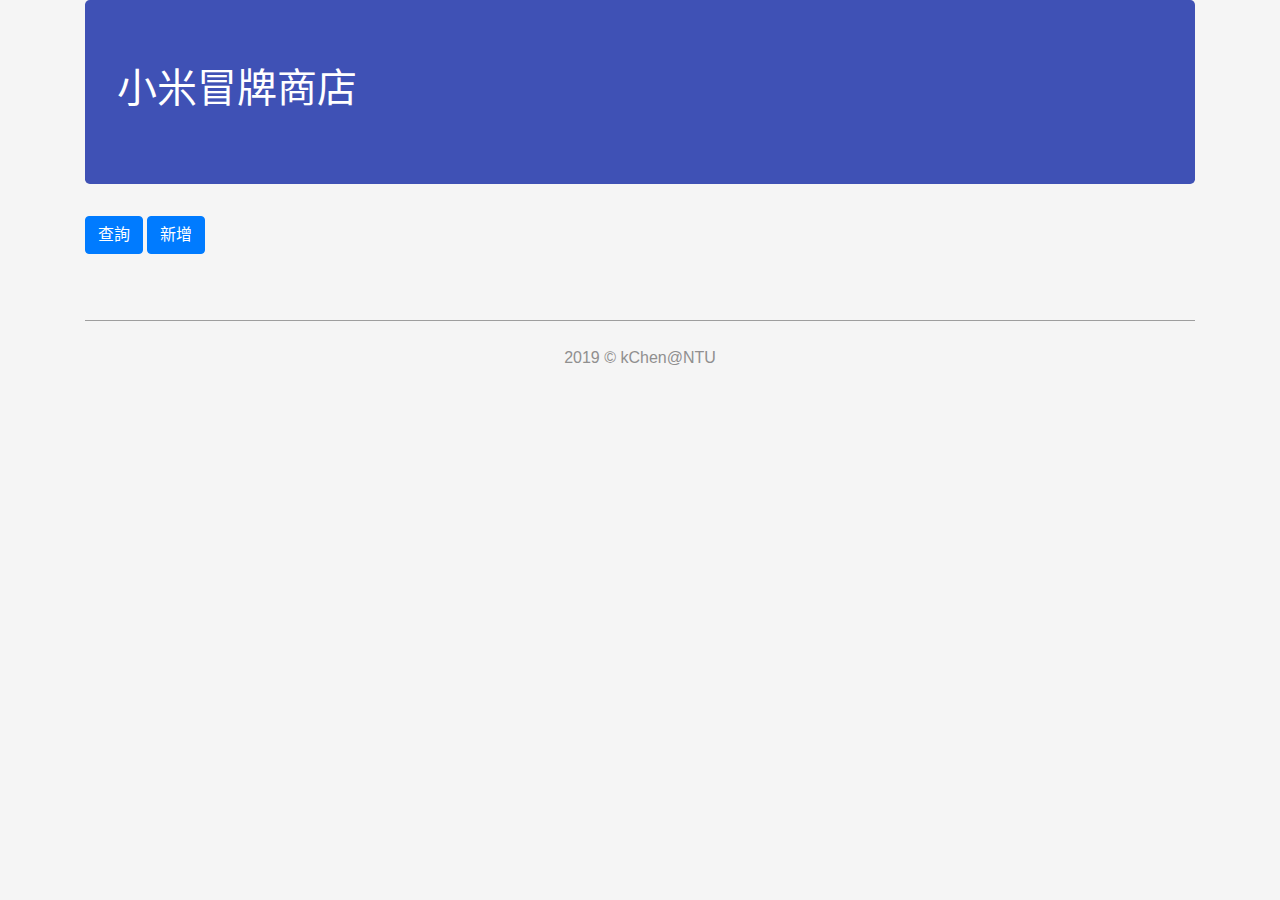
<file: HW2/index.html>
<!DOCTYPE html>
<html lang="zh-TW">

<head>
    <meta charset="UTF-8">
    <meta name="viewport" content="width=device-width, initial-scale=1.0">
    <meta http-equiv="X-UA-Compatible" content="ie=edge">
    <title>小米冒牌商店</title>

    <!-- Bootstrap CSS -->
    <link rel="stylesheet" href="https://stackpath.bootstrapcdn.com/bootstrap/4.3.1/css/bootstrap.min.css" integrity="sha384-ggOyR0iXCbMQv3Xipma34MD+dH/1fQ784/j6cY/iJTQUOhcWr7x9JvoRxT2MZw1T" crossorigin="anonymous">
    <!-- 引入我們自己寫的 CSS -->
    <link rel="stylesheet" href="./css/index.css">
</head>

<body>

    <div class="container">
        <div class="jumbotron">
            <h1>小米冒牌商店</h1>
        </div>

        <!-- 工具列 -->
        <div class="form-group row">
            <div class="col">
                <button id="query" type="button" class="btn btn-primary">查詢</button>
               <a href="./insert.html"><button id="addProduct" type="button" class="btn btn-primary">新增</button></a> 
            </div>
            
        </div>
      

        <!-- 產品列表 -->
        <div class="row" id="product-list">
            <div class="col-*">
                <div class="item">
                    <img class="image" src="https://fakeimg.pl/160x160/" alt="" srcset="">
                    <h3 class="name">產品一</h3>
                    <p class="price">NT$ 999</p>
                </div>
            </div>
            <div class="col-*">
                <div class="item">
                    <img class="image" src="https://fakeimg.pl/160x160/" alt="" srcset="">
                    <h3 class="name">產品二</h3>
                    <p class="price">NT$ 999</p>
                </div>
            </div>
        </div>

        <!-- 分頁 -->
        <div class="row" id="page">
            <div class="col">
                <nav aria-label="Page navigation example">
                    <ul id="page-number" class="pagination justify-content-center">
                        <li class="page-item disabled">
                            <a class="page-link" href="#" tabindex="-1" aria-disabled="true">&laquo;</a>
                        </li>
                        <li class="page-item"><a class="page-link" href="#">1</a></li>
                        <li class="page-item"><a class="page-link" href="#">2</a></li>
                        <li class="page-item"><a class="page-link" href="#">3</a></li>
                        <li class="page-item">
                            <a class="page-link" href="#">&raquo;</a>
                        </li>
                    </ul>
                </nav>
            </div>
        </div>


        <!-- 頁尾 -->
        <footer>
            <div class="text-center">
                2019 &copy; kChen@NTU
            </div>
        </footer>
    </div>

    <div id="dialog" class="modal" tabindex="-1" role="dialog">
        <div class="modal-dialog" role="document">
            <div class="modal-content">
                <div class="modal-header">
                    <h5 class="modal-title">系統訊息</h5>
                    <button type="button" class="close" data-dismiss="modal" aria-label="Close">
                <span aria-hidden="true">&times;</span>
              </button>
                </div>
                <div class="modal-body">
                    <p id="message">要顯示的訊息</p>
                </div>
                <div class="modal-footer">
                    <button type="button" class="btn btn-secondary" data-dismiss="modal">關閉</button>
                </div>
            </div>
        </div>
    </div>


    <!-- 引入 Bootstrap 的 JS -->
    <script src="https://ajax.googleapis.com/ajax/libs/jquery/3.4.0/jquery.min.js"></script>
    <!-- <script src="https://code.jquery.com/jquery-3.3.1.slim.min.js" integrity="sha384-q8i/X+965DzO0rT7abK41JStQIAqVgRVzpbzo5smXKp4YfRvH+8abtTE1Pi6jizo" crossorigin="anonymous"></script> -->
    <script src="https://cdnjs.cloudflare.com/ajax/libs/popper.js/1.14.7/umd/popper.min.js" integrity="sha384-UO2eT0CpHqdSJQ6hJty5KVphtPhzWj9WO1clHTMGa3JDZwrnQq4sF86dIHNDz0W1" crossorigin="anonymous"></script>
    <script src="https://stackpath.bootstrapcdn.com/bootstrap/4.3.1/js/bootstrap.min.js" integrity="sha384-JjSmVgyd0p3pXB1rRibZUAYoIIy6OrQ6VrjIEaFf/nJGzIxFDsf4x0xIM+B07jRM" crossorigin="anonymous"></script>

    <!-- 引入我們自己寫的 JavaScript -->
    <script src="./js/index.js"></script>
</body>

</html>
</file>
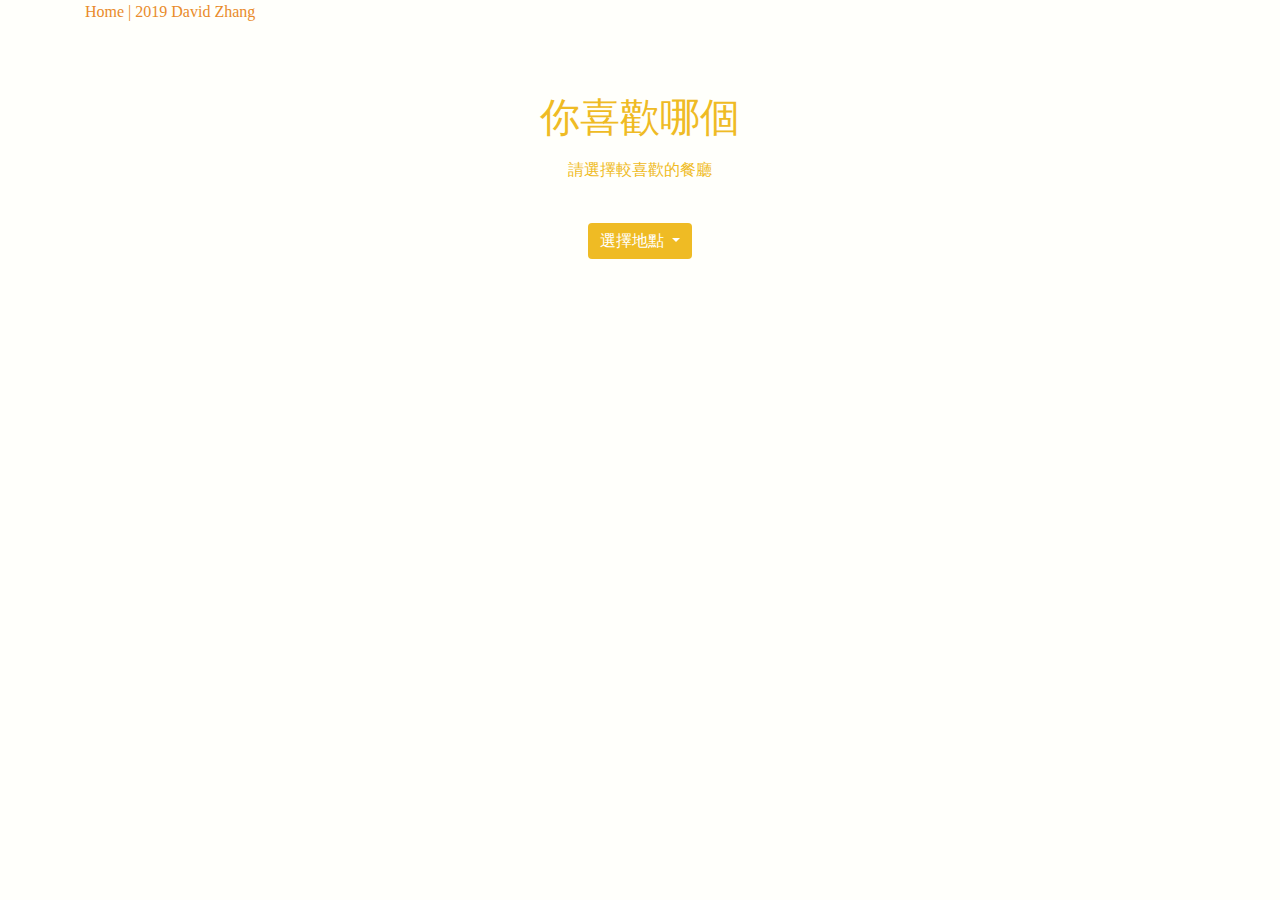
<file: final/play.html>
<!DOCTYPE html>
<html lang="en">
<head>
    <meta charset="UTF-8">
    <meta name="viewport" content="width=device-width, initial-scale=1.0">
    <meta http-equiv="X-UA-Compatible" content="ie=edge">
    <title>What to eat</title>
    <!-- Bootstrap CSS -->
    <link rel="stylesheet" href="https://stackpath.bootstrapcdn.com/bootstrap/4.3.1/css/bootstrap.min.css" 
    integrity="sha384-ggOyR0iXCbMQv3Xipma34MD+dH/1fQ784/j6cY/iJTQUOhcWr7x9JvoRxT2MZw1T" crossorigin="anonymous">
    <link rel="stylesheet" href="./css/play.css">
</head>
        
<body>
<div class="container">
    <div class="row" id="firstrow">
        <div class="col" id="home"> <a href="./index.html">Home</a>  | 2019 David Zhang</div>
    </div>
    <div class="jumbotron">
        <h1><p>你喜歡哪個</p></h1>
        <footer id="subtit">請選擇較喜歡的餐廳</footer>
    </div>
    <!-- 先來一個選單決定地點 -->
    <div class="dropdown">
        <button class="btn btn-secondary dropdown-toggle" type="button" id="dropdownMenuButton" data-toggle="dropdown" aria-haspopup="true" aria-expanded="false">
          選擇地點
        </button>
        <div class="dropdown-menu" aria-labelledby="dropdownMenuButton">
          <button class="dropdown-item" id="n1">118(社科)</a>
          <button class="dropdown-item" id="n2">公館</a>
          <button class="dropdown-item" id="n3">校內學餐</a>
          <button class="dropdown-item" id="n4">新生南路(新體)</a>
        </div>
      </div>
     
<!-- 弄出兩個圓形button給使用者點 -->
    <div class="row" id="optionList">
        <div class="col-3"></div>
        <div class="col-3">
            <button id="option1" type="button" class="btn btn-warning">四面八方</button> 
        </div>
        <div class="col-3">
            <button id="option2" type="button" class="btn btn-warning">咖哩廚房</button> 
        </div>   
    </div>
    
</div>    




    <!-- 引入 Bootstrap 的 JS -->
    <script src="https://ajax.googleapis.com/ajax/libs/jquery/3.4.0/jquery.min.js"></script>
    <!-- <script src="https://code.jquery.com/jquery-3.3.1.slim.min.js" integrity="sha384-q8i/X+965DzO0rT7abK41JStQIAqVgRVzpbzo5smXKp4YfRvH+8abtTE1Pi6jizo" crossorigin="anonymous"></script> -->
    <script src="https://cdnjs.cloudflare.com/ajax/libs/popper.js/1.14.7/umd/popper.min.js" integrity="sha384-UO2eT0CpHqdSJQ6hJty5KVphtPhzWj9WO1clHTMGa3JDZwrnQq4sF86dIHNDz0W1" crossorigin="anonymous"></script>
    <script src="https://stackpath.bootstrapcdn.com/bootstrap/4.3.1/js/bootstrap.min.js" integrity="sha384-JjSmVgyd0p3pXB1rRibZUAYoIIy6OrQ6VrjIEaFf/nJGzIxFDsf4x0xIM+B07jRM" crossorigin="anonymous"></script>

    <!-- my own JS -->
    <script src="./js/play.js"></script>
</body>
</html>
</file>
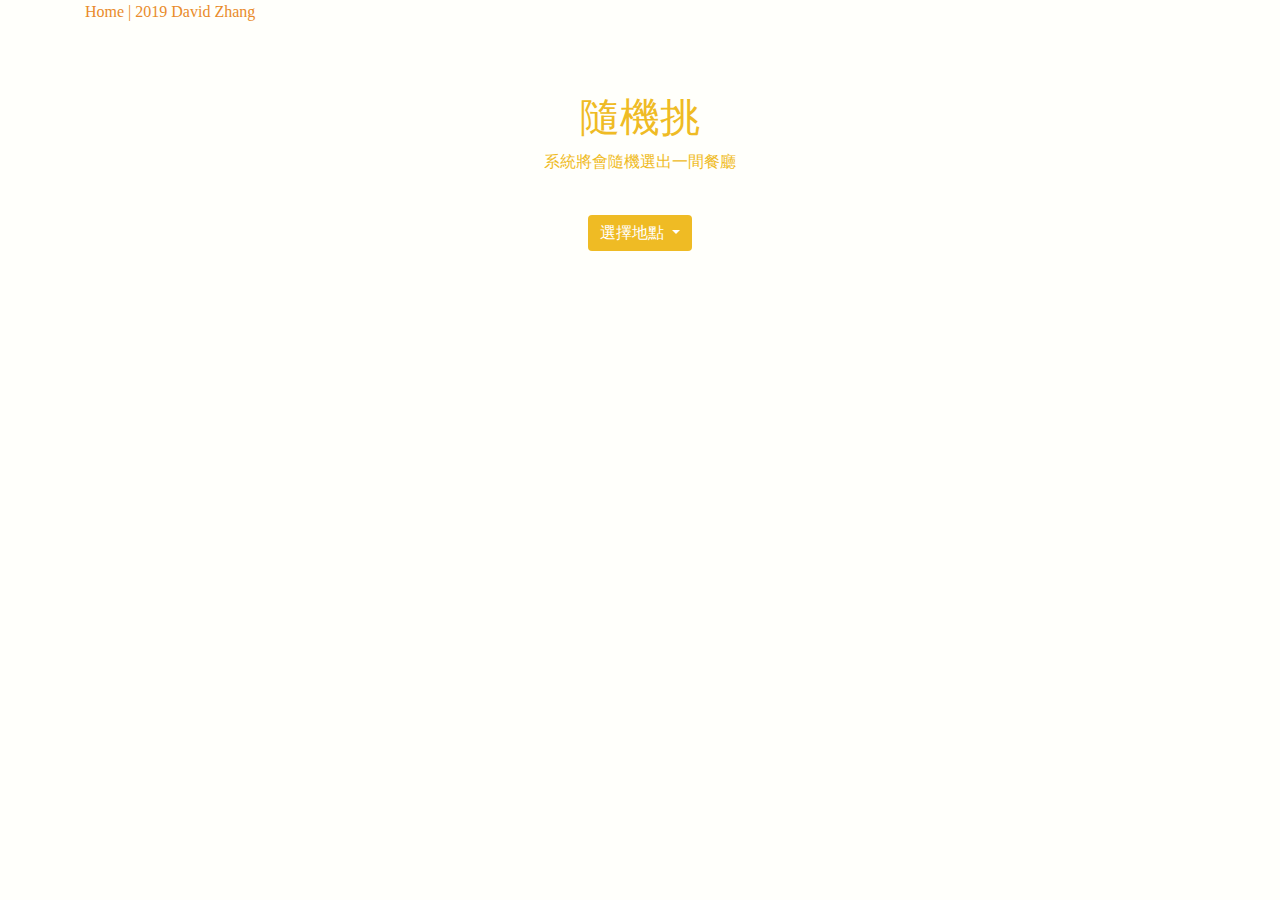
<file: final/random.html>
<!DOCTYPE html>
<html lang="en">
<head>
    <meta charset="UTF-8">
    <meta name="viewport" content="width=device-width, initial-scale=1.0">
    <meta http-equiv="X-UA-Compatible" content="ie=edge">
    <title>What to eat</title>
    <!-- Bootstrap CSS -->
    <link rel="stylesheet" href="https://stackpath.bootstrapcdn.com/bootstrap/4.3.1/css/bootstrap.min.css" 
    integrity="sha384-ggOyR0iXCbMQv3Xipma34MD+dH/1fQ784/j6cY/iJTQUOhcWr7x9JvoRxT2MZw1T" crossorigin="anonymous">
    <link rel="stylesheet" href="./css/random.css">
</head>
<body>
<div class="container">
      <div class="row" id="firstrow">
        <div class="col" id="home"> <a href="./index.html">Home</a>  | 2019 David Zhang</div>
      </div>
      
      <div class="jumbotron">
        <h1>隨機挑</h1>
        <footer id="subtit">系統將會隨機選出一間餐廳</footer>
      </div>
      <div class="dropdown">
          <button class="btn btn-secondary dropdown-toggle" type="button" id="dropdownMenuButton" data-toggle="dropdown" aria-haspopup="true" aria-expanded="false">
            選擇地點
          </button>
          <div class="dropdown-menu" aria-labelledby="dropdownMenuButton">
            <button class="dropdown-item" id="n1">118(社科)</a>
            <button class="dropdown-item" id="n2">公館</a>
            <button class="dropdown-item" id="n3">校內學餐</a>
            <button class="dropdown-item" id="n4">新生南路(新體)</a>
          </div>
        </div>
        <div class="row" id="dinninglist">
          
        </div>
      
        <div class="form-group row" id="addrow">
          <div class="col-4"></div>
          <button id="addPlace" type="button" class="btn btn-primary">新增</button>
          
          <div class="col-3">
              <input type="text" class="form-control" id="add">
          </div>        
        </div>

        <div class="form-group row" id="randomrow">
          <div class="col-4"></div>
          <button id="randomPick" type="button" class="btn btn-primary">幫我挑</button>
          
          <div class="col-3">
              <input type="text" class="form-control" id="result">
          </div>        
        </div>
  
</div>




     <!-- 引入 Bootstrap 的 JS -->
     <script src="https://ajax.googleapis.com/ajax/libs/jquery/3.4.0/jquery.min.js"></script>
     <!-- <script src="https://code.jquery.com/jquery-3.3.1.slim.min.js" integrity="sha384-q8i/X+965DzO0rT7abK41JStQIAqVgRVzpbzo5smXKp4YfRvH+8abtTE1Pi6jizo" crossorigin="anonymous"></script> -->
     <script src="https://cdnjs.cloudflare.com/ajax/libs/popper.js/1.14.7/umd/popper.min.js" integrity="sha384-UO2eT0CpHqdSJQ6hJty5KVphtPhzWj9WO1clHTMGa3JDZwrnQq4sF86dIHNDz0W1" crossorigin="anonymous"></script>
     <script src="https://stackpath.bootstrapcdn.com/bootstrap/4.3.1/js/bootstrap.min.js" integrity="sha384-JjSmVgyd0p3pXB1rRibZUAYoIIy6OrQ6VrjIEaFf/nJGzIxFDsf4x0xIM+B07jRM" crossorigin="anonymous"></script>

     <script src="./js/random.js"></script>
</body>
</html>
</file>
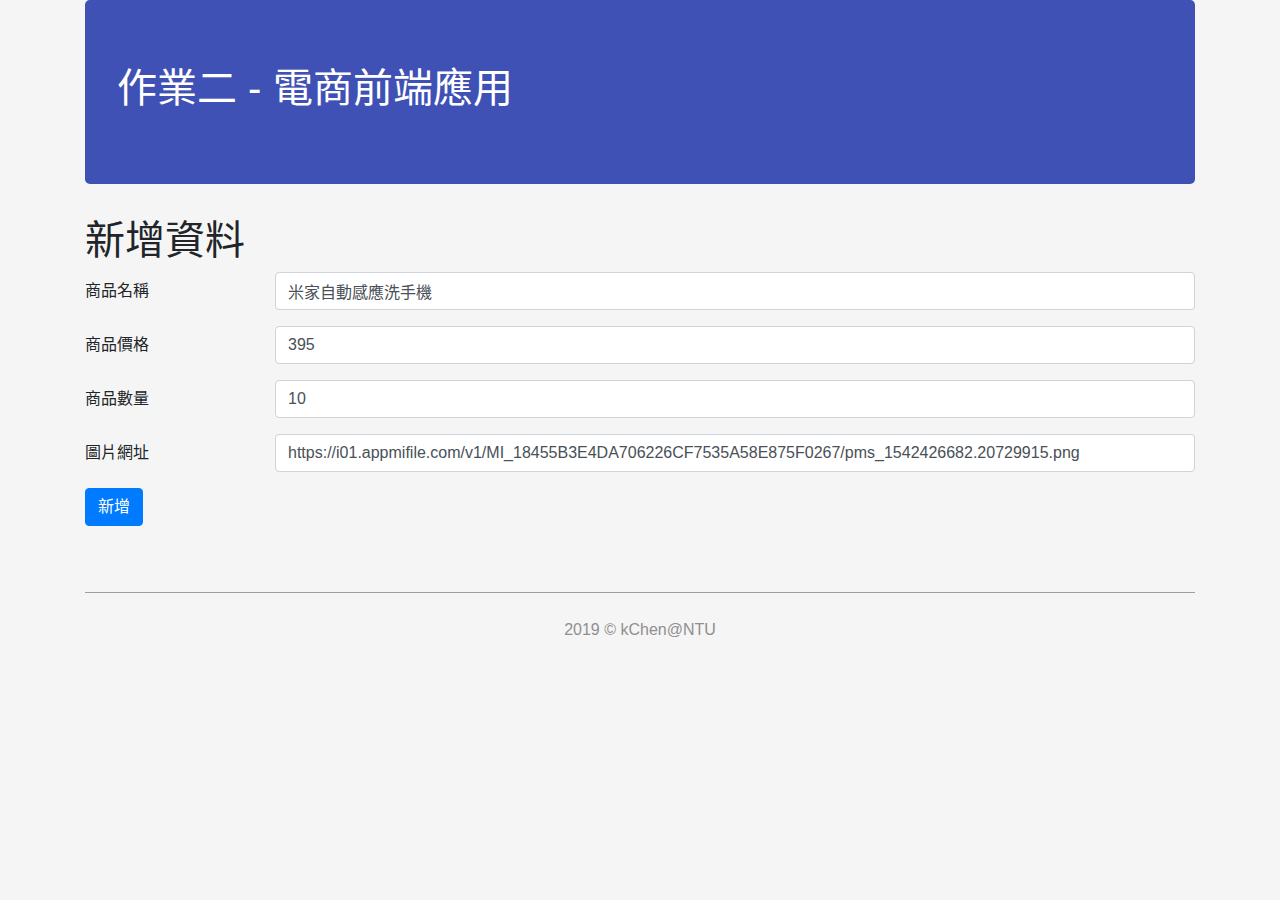
<file: HW2/insert.html>
<!DOCTYPE html>
<html lang="zh-TW">

<head>
    <meta charset="UTF-8">
    <meta name="viewport" content="width=device-width, initial-scale=1.0">
    <meta http-equiv="X-UA-Compatible" content="ie=edge">
    <title>作業二 - 電商前端應用</title>

    <!-- Bootstrap CSS -->
    <link rel="stylesheet" href="https://stackpath.bootstrapcdn.com/bootstrap/4.3.1/css/bootstrap.min.css" integrity="sha384-ggOyR0iXCbMQv3Xipma34MD+dH/1fQ784/j6cY/iJTQUOhcWr7x9JvoRxT2MZw1T" crossorigin="anonymous">
    <!-- 引入我們自己寫的 CSS -->
    <link rel="stylesheet" href="./css/index.css">
</head>

<body>

    <div class="container">
        <div class="jumbotron">
            <h1>作業二 - 電商前端應用</h1>

        </div>
        <div class="row">
            <div class="col">
                <h1>新增資料</h1>
            </div>
        </div>

        <!-- 資料欄位 -->
        <div class="row">
            <div class="col">
                <div class="form-group row">
                    <label for="inputProductName" class="col-sm-2 col-form-label">商品名稱</label>
                    <div class="col-sm-10">
                        <input type="text" class="form-control" id="inputProductName" placeholder="請輸入商品名稱" value="米家自動感應洗手機">
                    </div>
                </div>

                <div class="form-group row">
                    <label for="inputProductPrice" class="col-sm-2 col-form-label">商品價格</label>
                    <div class="col-sm-10">
                        <input type="number" class="form-control" id="inputProductPrice" placeholder="請輸入商品價格" value="395">
                    </div>
                </div>

                <div class="form-group row">
                    <label for="inputProductCount" class="col-sm-2 col-form-label">商品數量</label>
                    <div class="col-sm-10">
                        <input type="number" class="form-control" id="inputProductCount" placeholder="請輸入商品數量" value="10">
                    </div>
                </div>

                <div class="form-group row">
                    <label for="inputProductImage" class="col-sm-2 col-form-label">圖片網址</label>
                    <div class="col-sm-10">
                        <input type="text" class="form-control" id="inputProductImage" placeholder="請輸入商品圖片網址" value="https://i01.appmifile.com/v1/MI_18455B3E4DA706226CF7535A58E875F0267/pms_1542426682.20729915.png">
                    </div>
                </div>

                <!-- 工具列 -->
                <div class="form-group row">
                    <div class="col">
                        <button id="insert" type="button" class="btn btn-primary">新增</button>
                    </div>
                </div>
            </div>
        </div>






        <!-- 頁尾 -->
        <footer>
            <div class="text-center">
                2019 &copy; kChen@NTU
            </div>
        </footer>
    </div>

    <div id="dialog" class="modal" tabindex="-1" role="dialog">
        <div class="modal-dialog" role="document">
            <div class="modal-content">
                <div class="modal-header">
                    <h5 class="modal-title">系統訊息</h5>
                    <button type="button" class="close" data-dismiss="modal" aria-label="Close">
                <span aria-hidden="true">&times;</span>
              </button>
                </div>
                <div class="modal-body">
                    <p id="message">要顯示的訊息</p>
                </div>
                <div class="modal-footer">
                    <button type="button" class="btn btn-secondary" data-dismiss="modal">關閉</button>
                </div>
            </div>
        </div>
    </div>


    <!-- 引入 Bootstrap 的 JS -->
    <script src="https://ajax.googleapis.com/ajax/libs/jquery/3.4.0/jquery.min.js"></script>
    <!-- <script src="https://code.jquery.com/jquery-3.3.1.slim.min.js" integrity="sha384-q8i/X+965DzO0rT7abK41JStQIAqVgRVzpbzo5smXKp4YfRvH+8abtTE1Pi6jizo" crossorigin="anonymous"></script> -->
    <script src="https://cdnjs.cloudflare.com/ajax/libs/popper.js/1.14.7/umd/popper.min.js" integrity="sha384-UO2eT0CpHqdSJQ6hJty5KVphtPhzWj9WO1clHTMGa3JDZwrnQq4sF86dIHNDz0W1" crossorigin="anonymous"></script>
    <script src="https://stackpath.bootstrapcdn.com/bootstrap/4.3.1/js/bootstrap.min.js" integrity="sha384-JjSmVgyd0p3pXB1rRibZUAYoIIy6OrQ6VrjIEaFf/nJGzIxFDsf4x0xIM+B07jRM" crossorigin="anonymous"></script>

    <!-- 引入我們自己寫的 JavaScript -->
    <script src="./js/insert.js"></script>
</body>

</html>
</file>
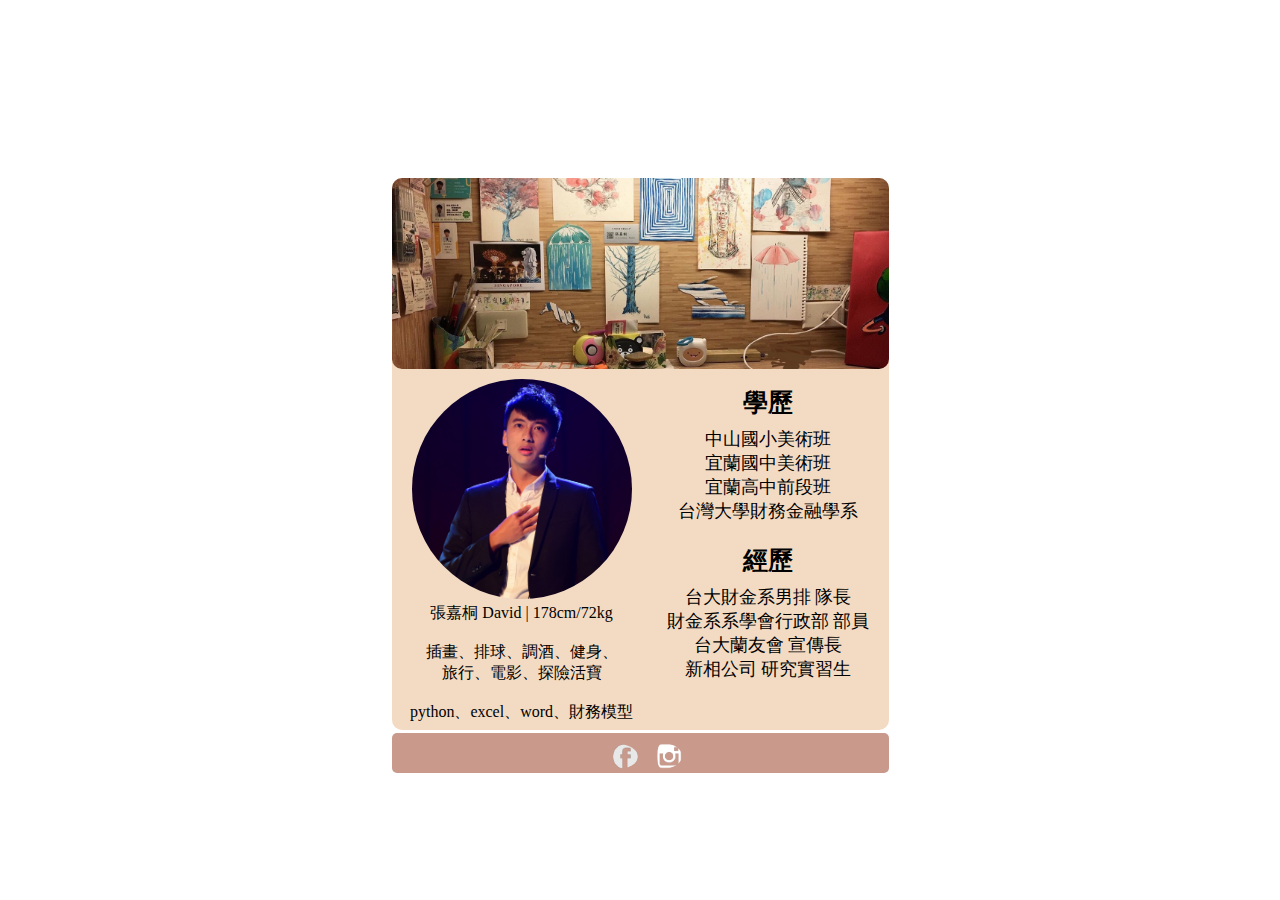
<file: hw2/intro.html>
<!DOCTYPE html>
<html lang="en">
<head>
    <meta charset="UTF-8">
    <meta name="viewport" content="width=device-width, initial-scale=1.0">
    <meta http-equiv="X-UA-Compatible" content="ie=edge">
    <title>個人簡介</title>
    <link rel="stylesheet" href="./CSS/intro.css">
</head>
<body>
    <div id="wrapper">
        <div id="header"></div>
        <div id="left">
            <img src="./img/photo.jpg" alt="">
            <br>
            張嘉桐 <span class="english">David</span> | <span class="english">178cm/72kg</span>
            <br>
            <br>
            插畫、排球、調酒、健身、<br>旅行、電影、探險活寶
            <br>
            <br>
            <span class="english">python、excel、word、</span>財務模型
        </div>
        <div id="middle">
            <ul>
                <h1>學歷</h1>
                <li>中山國小美術班</li>
                <li>宜蘭國中美術班</li>
                <li>宜蘭高中前段班</li>
                <li>台灣大學財務金融學系</li>
            </ul>
            <ul>
                <h2>經歷</h2>
                <li>台大財金系男排 隊長</li>
                <li>財金系系學會行政部 部員</li>
                <li>台大蘭友會 宣傳長</li>
                <li>新相公司 研究實習生</li>
            </ul>
        </div>
        <div id="footer">
            <a href="https://www.facebook.com/profile.php?id=100002892371298&ref=bookmarks" target="_blank"><img src="./img/fb.jpg" alt="" ></a>
            <a href="https://www.instagram.com/jiatong.zhang/?hl=zh-tw" target="_blank"><img src="./img/ig.jpg" alt=""></a>
        </div> 
    </div>
</body>
</html>
</file>
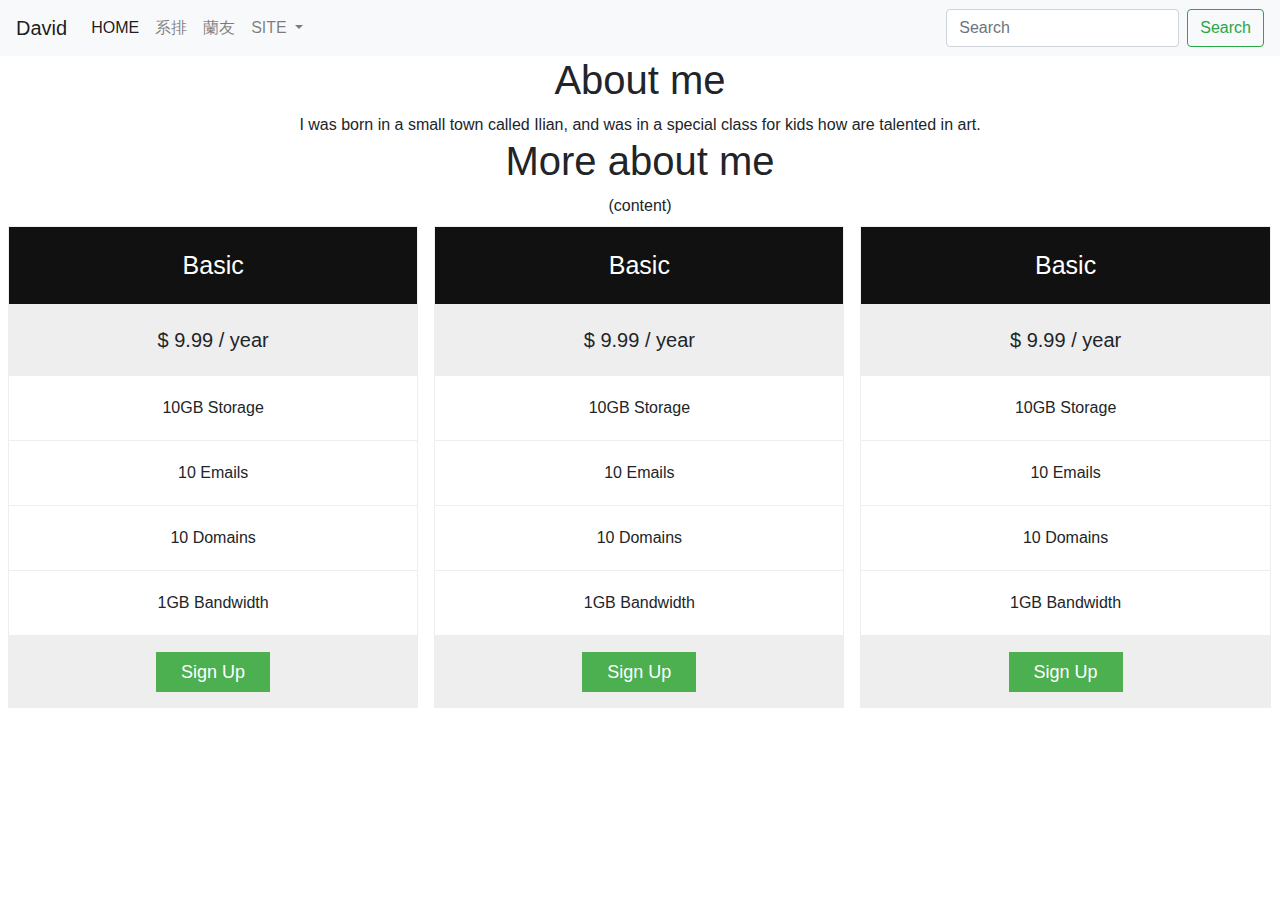
<file: HW3/hw3.html>
<!DOCTYPE html>
<html lang="en">
<head>
    <meta charset="UTF-8">
    <meta name="viewport" content="width=device-width, initial-scale=1.0">
    <meta http-equiv="X-UA-Compatible" content="ie=edge">
    <title>HW3</title>
    <link rel="stylesheet" href="https://stackpath.bootstrapcdn.com/bootstrap/4.3.1/css/bootstrap.min.css" integrity="sha384-ggOyR0iXCbMQv3Xipma34MD+dH/1fQ784/j6cY/iJTQUOhcWr7x9JvoRxT2MZw1T" crossorigin="anonymous">
    <link rel="stylesheet" href="./CSS/hw3.css">
</head>
<body>
    <!-- 上面的BAR -->
    <nav class="navbar navbar-expand-lg navbar-light bg-light">
        <a class="navbar-brand" href="#">David</a>
        <button class="navbar-toggler" type="button" data-toggle="collapse" data-target="#navbarSupportedContent" aria-controls="navbarSupportedContent" aria-expanded="false" aria-label="Toggle navigation">
          <span class="navbar-toggler-icon"></span>
        </button>
      
        <div class="collapse navbar-collapse" id="navbarSupportedContent">
          <ul class="navbar-nav mr-auto">
            <li class="nav-item active">
              <a class="nav-link" href="#">HOME <span class="sr-only">(current)</span></a>
            </li>
            <li class="nav-item">
              <a class="nav-link" href="#">系排</a>
            </li>
            <li class="nav-item">
                <a class="nav-link" href="#">蘭友</a>
            </li>
            <li class="nav-item dropdown">
              <a class="nav-link dropdown-toggle" href="#" id="navbarDropdown" role="button" data-toggle="dropdown" aria-haspopup="true" aria-expanded="false">
                SITE
              </a>
              <div class="dropdown-menu" aria-labelledby="navbarDropdown">
                <a class="dropdown-item" href="#">您好</a>
                <a class="dropdown-item" href="#">Another action</a>
                <div class="dropdown-divider"></div>
                <a class="dropdown-item" href="#">Something else here</a>
              </div>
            </li>
          </ul>
          <form class="form-inline my-2 my-lg-0">
            <input class="form-control mr-sm-2" type="search" placeholder="Search" aria-label="Search">
            <button class="btn btn-outline-success my-2 my-sm-0" type="submit">Search</button>
          </form>
        </div>
      </nav>
      <!-- 內文的部分 -->
      <div class="container">
        <h1>About me</h1>
        <span class="align-middle">I was born in a small town called Ilian, and was in a special class for kids how are talented in art.</span>
        <h1>More about me</h1>
        <span class="align-middle">(content)</span>
      </div>
      <!-- 最下面的選單 -->
      <div class="columns">
        <ul class="price">
          <li class="header">Basic</li>
          <li class="grey">$ 9.99 / year</li>
          <li>10GB Storage</li>
          <li>10 Emails</li>
          <li>10 Domains</li>
          <li>1GB Bandwidth</li>
          <li class="grey"><a href="#" class="button">Sign Up</a></li>
        </ul>
      </div>
      <div class="columns">
        <ul class="price">
          <li class="header">Basic</li>
          <li class="grey">$ 9.99 / year</li>
          <li>10GB Storage</li>
          <li>10 Emails</li>
          <li>10 Domains</li>
          <li>1GB Bandwidth</li>
          <li class="grey"><a href="#" class="button">Sign Up</a></li>
        </ul>
      </div>
      <div class="columns">
        <ul class="price">
          <li class="header">Basic</li>
          <li class="grey">$ 9.99 / year</li>
          <li>10GB Storage</li>
          <li>10 Emails</li>
          <li>10 Domains</li>
          <li>1GB Bandwidth</li>
          <li class="grey"><a href="#" class="button">Sign Up</a></li>
        </ul>
      </div>
</body>
</html>
</file>
<file: HW2/css/index.css>
.jumbotron {
    background-color: #3F51B5;
    color: white;
}

footer {
    margin-top: 50px;
    border-top-style: solid;
    border-top-width: 1px;
    border-top-color: #9E9E9E;
    padding-top: 25px;
    color: #908f8f;
}

body {
    background-color: #f5f5f5;
}

.name {
    font-size: 14px;
    font-family: "Microsoft Yahei", "Hiragino Sans GB", sans-serif;
    color: #212121;
    margin-top: 0px;
    margin-bottom: 3px;
    margin-left: 20px;
    margin-right: 20px;
    line-height: 1.5;
    text-align: center;
}

.price {
    color: #ff6709;
    font-family: "Microsoft Yahei", "Hiragino Sans GB", sans-serif;
    font-weight: 400;
    font-size: 14px;
    line-height: 1.5;
    text-align: center;
}

.image {
    width: 160px;
    height: 160px;
    margin-top: 0px;
    margin-bottom: 22px;
    margin-left: 37px;
    margin-right: 37px;
}

.item {
    height: 300px;
    position: relative;
    border: none;
    background: #fff;
    text-align: center;
    background-clip: border-box;
    background-image: none;
    background-origin: padding-box;
    margin-bottom: 20px;
    margin-left: 14px;
    margin-right: 0px;
    margin-top: 0px;
    padding-top: 34px;
    padding-bottom: 20px;
    padding-left: 0px;
    padding-right: 0px;
}

.item:hover {
    box-shadow: 0 15px 30px rgba(0, 0, 0, .1);
    transform: translate3d(-5px, -5px, 0);
    transition-delay: 0s;
    transition-duration: 0.2s;
    transition-property: all;
    transition-timing-function: linear;
}
</file>
<file: final/css/play.css>
@keyframes fade-in
{
	0%{ opacity: 0;}
    100%{opacity:1;}
}
@keyframes fade-out
{
	0%{ opacity: 1;}
    100%{opacity:0;}
}


@keyframes rainbow{
    0%{
        background-color: #EFBB24;
    }
    16%{
        background-color: #E83015;
    }
    32%{
        background-color: #CB1B45;
    }
    48%{
        background-color: #6D2E5B;
    }
    64%{
        background-color: #113285;
    }
    80%{
        background-color: #1B813E;
    }
    100%{
        background-color: #EFBB24;
    }
}
body{
    background-color:  #FFFFFB;
}
div{
    font-family: Microsoft YaHei;
}
.jumbotron {
    background-color: #FFFFFB;
    color: #EFBB24;
}

#dropdownMenuButton {
    background-color: #EFBB24;
    border-style: hidden;
    margin-top: -100px;
    animation-name: fade-in;
    animation-duration: 1s;
}
button.dropdown-item:active{
    background-color: #FAD689;
    border-color: #F7C242;
}
#optionList button
 {
    border-radius: 50%;
    height: 100px;
    width: 100px;
    color: #41adb1;
    border-color: aliceblue;
    font-family: unset;
    font-style: unset;
    animation-name: fade-in;
    animation-duration:1s;
}
div,#subtit{
    text-align: center;
}
button#option1,button#option2{
    background-color: #EFBB24;
    color: #FCFAF2;
}
   

button#finalbutton {
    background-color: #EFBB24;
    color: #FCFAF2;
    height: 200px;
    width: 200px;
    font-size: 30px;
    animation-name: rainbow,fade-in;
    animation-duration: 5s,3s;
    animation-iteration-count:infinite,1;
   
}
button#option2:hover,button#option1:hover,button#finalbutton:hover{
    box-shadow: 0 15px 30px rgba(0, 0, 0, .1);
    transform: translate3d(-5px, -5px, 0);
    transition-delay: 0s;
    transition-duration: 0.2s;
    transition-property: all;
    transition-timing-function: linear;
}

 #home{
    text-align: left;
    color: #E98B2A;
 }
 a{
     color: #E98B2A;
 }
 a:hover,a:active{
    font-size: 20px;
    color: #E83015;
    text-decoration-line: none;
}
#firstrow{
    height: 30px;
}
</file>
<file: final/css/random.css>
@keyframes fade-in
{
	0%{ opacity: 0;}
    100%{opacity:1;}
}

body{
    background-color:  #FFFFFB;
}
div{
    font-family: Microsoft YaHei;
}
#dropdownMenuButton {
    background-color: #EFBB24;
    border-style: hidden;
    margin-top: -100px;
    animation-name: fade-in;
    animation-duration: 1s;
}
div,#subtit{
    text-align: center;
}
button.dropdown-item:active{
    background-color: #FAD689;
    border-color: #F7C242;
}
#randomPick,#addPlace{
    background-color: #EFBB24;
    border-style: hidden;
    animation-name: fade-in;
    animation-duration: 3s;
}
.jumbotron {
    background-color: #FFFFFB;
    color: #EFBB24;
}
p.text-center {
    color: #BA9132;
    animation-name: fade-in;
    animation-duration: 1s;
}
input#result,#add {
    color: #7D6C46;
    border-color: #6C6024;
    animation-name: fade-in;
    animation-duration: 3s;
}

#home{
   text-align: left;
   color: #E98B2A;
}
a{
    color: #E98B2A;
}
a:hover,a:active{
    font-size: 20px;
    color: #E83015;
    text-decoration-line: none;
}
#firstrow{
    height: 30px;
}
</file>
<file: hw2/CSS/intro.css>
#wrapper {
    width: 497px;
    height: 552px;
    position: absolute;
    top: 50%;
    left: 50%;
    margin-left: -248.5px;
    margin-top:-272.04px;
    background-color: #f3dbc3;
    border-radius: 10px;
  }
#header{
    width: 497px;
    height: 191.15px;
    background-image: url(../img/header.jpg);
    background-size: cover;
    border-radius: 10px;
}
#left{
    float: left;
    text-align: center;
    width: 240px;
    margin-left: 10px;
    font-family: 微軟正黑體;
    padding-bottom: 10px;
    margin-right: -15px;
}
#middle{
    float: left;
    height: 334.94px;
    text-align: center;
    font-family: 微軟正黑體;
}
#footer{
    clear: both;
    height: 40px;
    background-color: #c9998b;
    border-radius: 5px;
    text-align: center;
}
img{
    width: 220px;
    margin-top: 10px;
    border-radius: 50%;
}
h1,h2{
    margin-left: unset;
    margin-bottom: 8px;
    font-size: 25px;
    font-family: 微軟正黑體;
}
li{
    font-size: 18px;
  
    list-style: none;
}
.english{
    font-family: 'Times New Roman', Times, serif;
}

#footer img{
    width: 25px;
    padding-left: 15px;
}
</file>
<file: HW3/CSS/hw3.css>
.container{
    text-align: center;
}
* {
    box-sizing: border-box;
  }
  
  /* Create three columns of equal width */
  .columns {
    float: left;
    width: 33.3%;
    padding: 8px;
  }
  
  /* Style the list */
  .price {
    list-style-type: none;
    border: 1px solid #eee;
    margin: 0;
    padding: 0;
    -webkit-transition: 0.3s;
    transition: 0.3s;
  }
  
  /* Add shadows on hover */
  .price:hover {
    box-shadow: 0 8px 12px 0 rgba(0,0,0,0.2)
  }
  
  /* Pricing header */
  .price .header {
    background-color: #111;
    color: white;
    font-size: 25px;
  }
  
  /* List items */
  .price li {
    border-bottom: 1px solid #eee;
    padding: 20px;
    text-align: center;
  }
  
  /* Grey list item */
  .price .grey {
    background-color: #eee;
    font-size: 20px;
  }
  
  /* The "Sign Up" button */
  .button {
    background-color: #4CAF50;
    border: none;
    color: white;
    padding: 10px 25px;
    text-align: center;
    text-decoration: none;
    font-size: 18px;
  }
  
  /* Change the width of the three columns to 100% 
  (to stack horizontally on small screens) */
  @media only screen and (max-width: 600px) {
    .columns {
      width: 100%;
    }
  }
</file>
